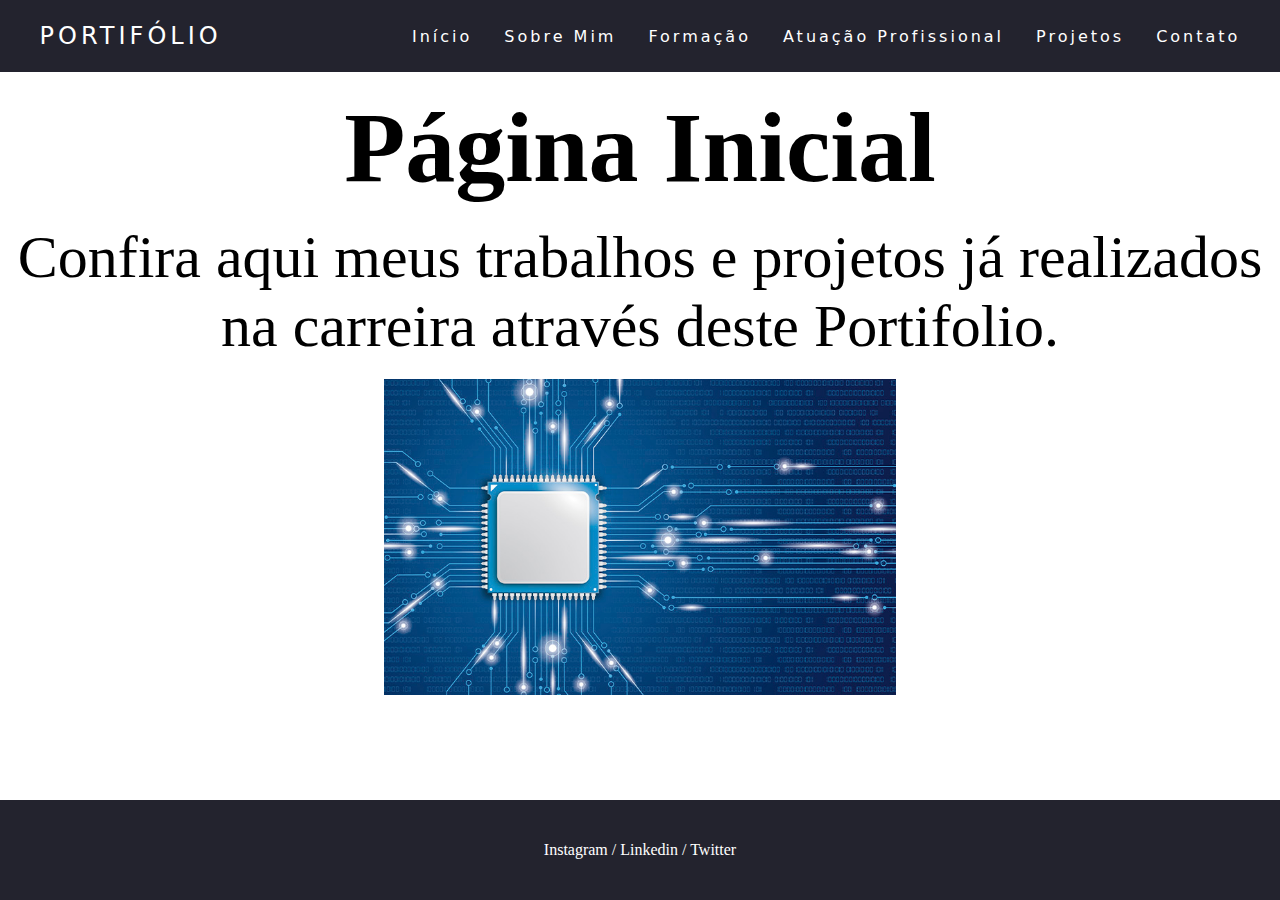
<file: Site Portifólio Fierro (v2.0)/index.html>
<!DOCTYPE html>
<html lang="pt-br">

<head>
    <meta charset="UTF-8">
    <meta http-equiv="X-UA-Compatible" content="IE-edge">
    <meta name="viewport" content="width=device-width, initial-scale=1.0">
    <title>Portifólio Fierro - Início</title>
    <link rel="stylesheet" href="style.css">

    <style>
        h1 {
            text-align: center;
            font-size: 100px;
        }

        p {
            text-align: center;
            font-size: 60px;
        }

        h2 {
            text-align: center;
        }

        html,
        body {
            min-height: 100%;
        }

        body {
            padding: 0;
            margin: 0;
        }

        .center {
            display: block;
            margin-left: auto;
            margin-right: auto;
            width: 40%;
        }

        footer {
            position: absolute;
            bottom: 0;
            background-color: #23232e;
            color: #FFF;
            width: 100%;
            height: 100px;
            text-align: center;
            line-height: 100px;
        }
    </style>
</head>

<body>
    <header>
        <nav>
            <a class="logo"> Portifólio</a>
            <div class="mobile-menu">
                <div class="line1"></div>
                <div class="line2"></div>
                <div class="line3"></div>
            </div>
            <ul class="nav-list">
                <li><a href="index.html">Início</a></li>
                <li><a href="sobre.html">Sobre Mim</a></li>
                <li><a href="formacao.html">Formação</a></li>
                <li><a href="profissional.html">Atuação Profissional</a></li>
                <li><a href="projetos.html">Projetos</a></li>
                <li><a href="contato.html">Contato</a></li>
            </ul>
        </nav>
    </header>
    <br>
    <h1>
        Página Inicial
    </h1>
    <br>
    <p>
        Confira aqui meus trabalhos e projetos já realizados na carreira através deste Portifolio.
    </p>
    <br>
    <img src="image/processador.jpg" alt="center" class="center">
    <br>
    <br>
    <footer>
        <a target="_blank" href="https://www.instagram.com/jmpfbr/">Instagram</a> /
        <a target="_blank" href="https://br.linkedin.com/in/joão-marcos-passos-fierro-554615234">Linkedin</a> /
        <a target="_blank" href="https://twitter.com/jmpf_ffc">Twitter</a>
    </footer>
</body>

</html>
</file>
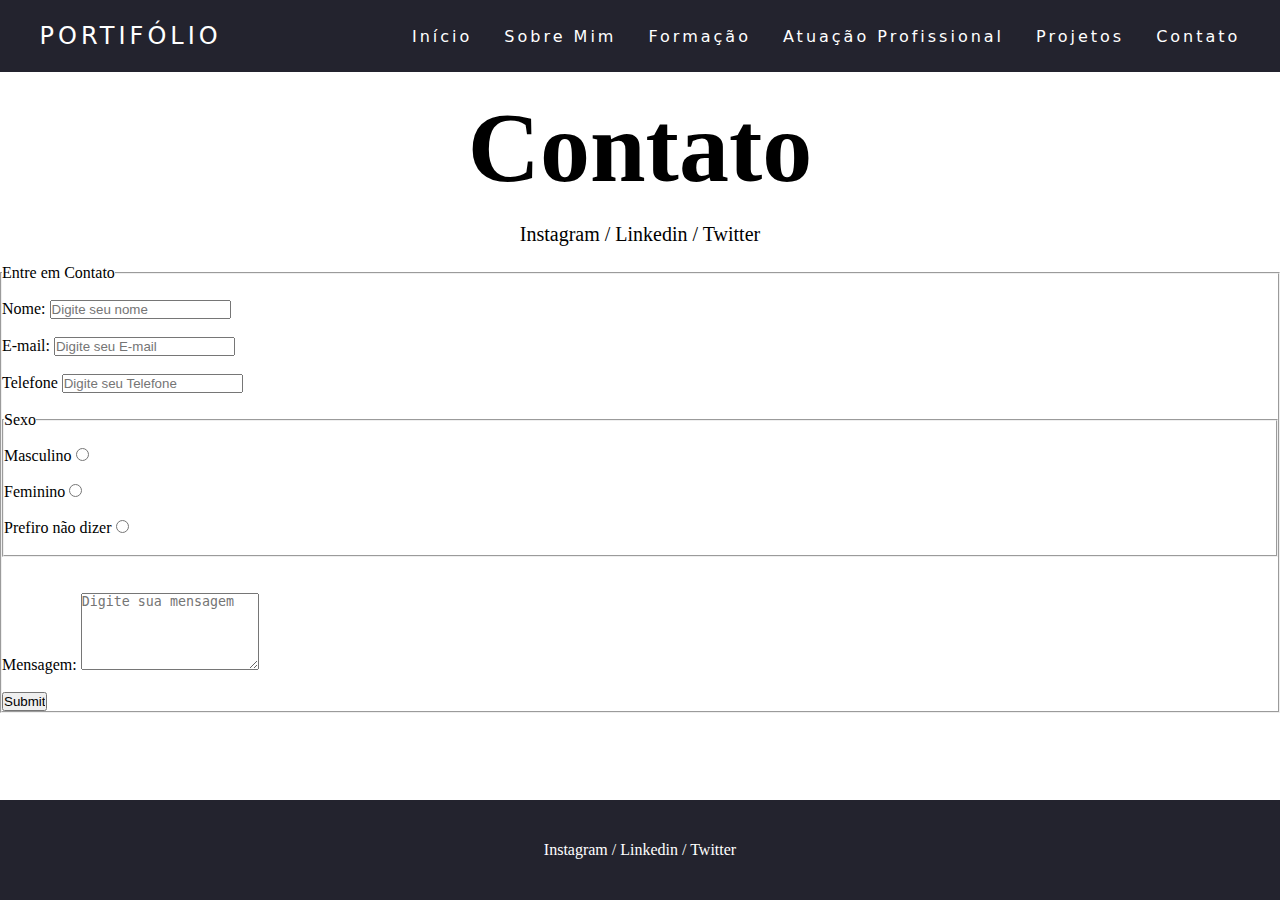
<file: Site Portifólio Fierro (v2.0)/contato.html>
<!DOCTYPE html>
<html lang="pt-br">

<head>
    <meta charset="UTF-8">
    <meta http-equiv="X-UA-Compatible" content="IE-edge">
    <meta name="viewport" content="width=device-width, initial-scale=1.0">
    <title>Portifólio Fierro - Contato</title>
    <link rel="stylesheet" href="style.css">

    <style>
        h1 {
            text-align: center;
            font-size: 100px;
        }

        p {
            text-align: center;
            font-size: 20px;
            color: black;
        }

        h2 {
            text-align: center;
        }

        html,
        body {
            min-height: 100%;
        }

        body {
            padding: 0;
            margin: 0;
        }

        footer {
            position: absolute;
            bottom: 0;
            background-color: #23232e;
            color: #FFF;
            width: 100%;
            height: 100px;
            text-align: center;
            line-height: 100px;
        }
    </style>
</head>

<body>
    <header>
        <nav>
            <a class="logo"> Portifólio</a>
            <div class="mobile-menu">
                <div class="line1"></div>
                <div class="line2"></div>
                <div class="line3"></div>
            </div>
            <ul class="nav-list">
                <li><a href="index.html">Início</a></li>
                <li><a href="sobre.html">Sobre Mim</a></li>
                <li><a href="formacao.html">Formação</a></li>
                <li><a href="profissional.html">Atuação Profissional</a></li>
                <li><a href="projetos.html">Projetos</a></li>
                <li><a href="contato.html">Contato</a></li>
            </ul>
        </nav>
    </header>
    </nav>
    </header>
    <br>
    <h1>Contato</h1>
    <br>

    <p>
        <a target="_blank" href="https://www.instagram.com/jmpfbr/">
            <font color="black"> Instagram / </font>
        </a>
        <a target="_blank" href="https://br.linkedin.com/in/joão-marcos-passos-fierro-554615234">
            <font color="black"> Linkedin / </font>
        </a>
        <a target="_blank" href="https://twitter.com/jmpf_ffc">
            <font color="black"> Twitter </font>
        </a>
    </p>

    <br>
    <form action="" method="post">
        <fieldset>
            <legend>Entre em Contato</legend>
            <br>
            <label>Nome:</label>
            <input type="text" name="nome" placeholder="Digite seu nome">
            <br><br>
            <label>E-mail:</label>
            <input type="text" placeholder="Digite seu E-mail">
            <br><br>
            <label>Telefone</label>
            <input type="text" placeholder="Digite seu Telefone">
            <br><br>
            <fieldset>
                <legend>Sexo</legend>
                <br>
                <label>Masculino</label>
                <input type="radio" id="masculino" name="sexo" value="M">
                <br><br>
                <label>Feminino</label>
                <input type="radio" id="feminino" name="sexo" value="F">
                <br><br>
                <label>Prefiro não dizer</label>
                <input type="radio" id="gosto" name="sexo" value="N">
                <br><br>
            </fieldset>
            <br><br>
            <label>Mensagem:</label>
            <textarea type="message" placeholder="Digite sua mensagem" cols="20" rows="5"></textarea>
            <br><br>
            <pre><input type="submit"></pre>

        </fieldset>
        <br>
        <br>
        <footer>
            <a target="_blank" href="https://www.instagram.com/jmpfbr/">Instagram</a> /
            <a target="_blank" href="https://br.linkedin.com/in/joão-marcos-passos-fierro-554615234">Linkedin</a> /
            <a target="_blank" href="https://twitter.com/jmpf_ffc">Twitter</a>
        </footer>
</body>
</file>
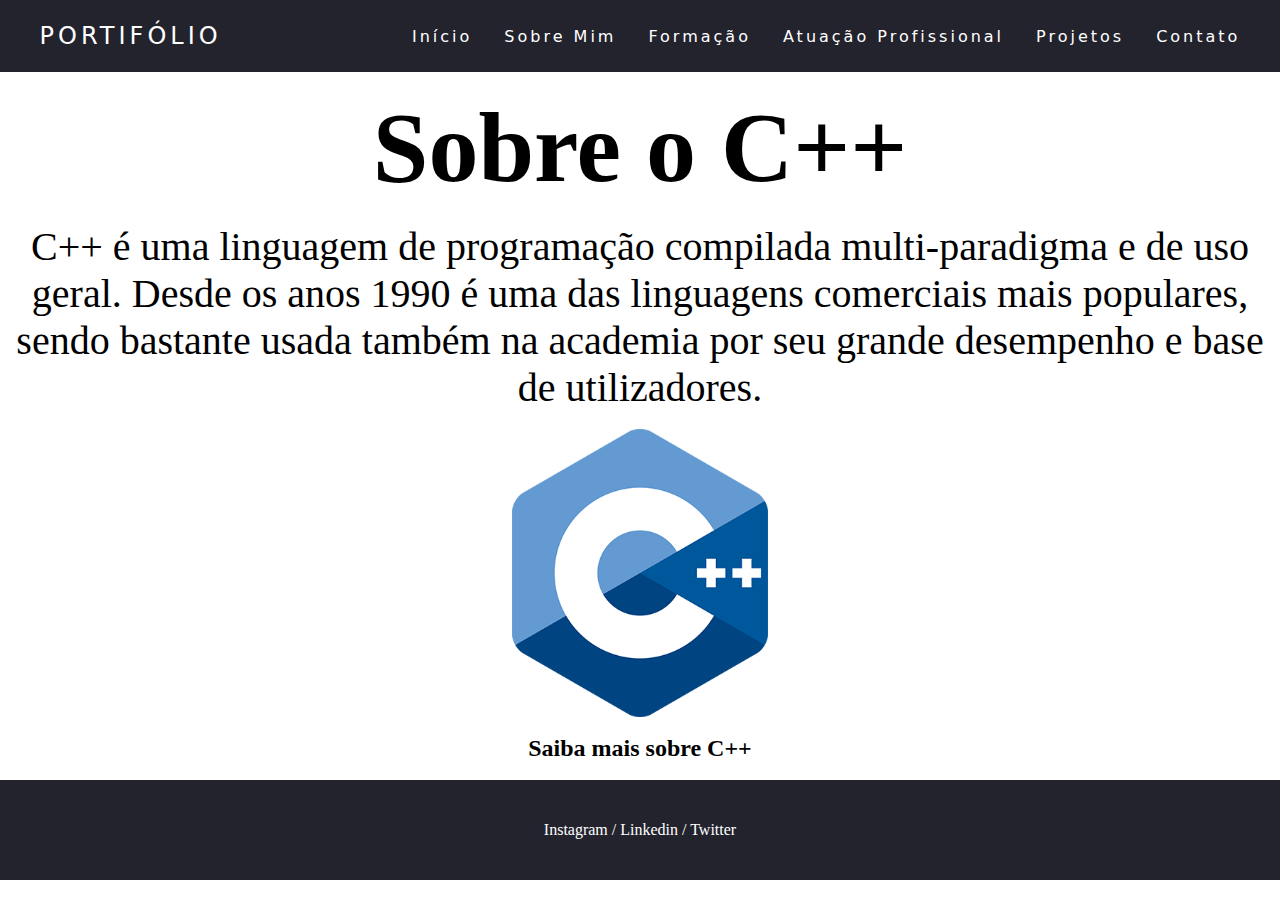
<file: Site Portifólio Fierro (v2.0)/cpp.html>
<!DOCTYPE html>
<html lang="pt-br">

<head>
    <meta charset="UTF-8">
    <meta http-equiv="X-UA-Compatible" content="IE-edge">
    <meta name="viewport" content="width=device-width, initial-scale=1.0">
    <title>Portifólio Fierro - C++</title>
    <link rel="stylesheet" href="style.css">

    <style>
        h1 {
            text-align: center;
            font-size: 100px;
        }

        p {
            text-align: center;
            font-size: 40px;
        }

        h2 {
            text-align: center;
        }

        html,
        body {
            min-height: 100%;
        }

        body {
            padding: 0;
            margin: 0;
        }

        .center {
            display: block;
            margin-left: auto;
            margin-right: auto;
            width: 20%;
        }

        footer {
            position: static;
            bottom: 0;
            background-color: #23232e;
            color: #FFF;
            width: 100%;
            height: 100px;
            text-align: center;
            line-height: 100px;
        }
    </style>
</head>

<body>
    <header>
        <nav>
            <a class="logo"> Portifólio</a>
            <div class="mobile-menu">
                <div class="line1"></div>
                <div class="line2"></div>
                <div class="line3"></div>
            </div>
            <ul class="nav-list">
                <li><a href="index.html">Início</a></li>
                <li><a href="sobre.html">Sobre Mim</a></li>
                <li><a href="formacao.html">Formação</a></li>
                <li><a href="profissional.html">Atuação Profissional</a></li>
                <li><a href="projetos.html">Projetos</a></li>
                <li><a href="contato.html">Contato</a></li>
            </ul>
        </nav>
    </header>
    <br>
    <h1>
        Sobre o C++
    </h1>
    <br>
    <p>
        C++ é uma linguagem de programação compilada multi-paradigma e de uso geral. Desde os anos 1990 é uma das
        linguagens comerciais mais populares, sendo bastante usada também na academia por seu grande desempenho e base
        de utilizadores.
    </p>
    <br>
    <img src="image/cpp.jpg" alt="center" class="center">
    <br>
    <h2>
        <a target="_blank" href="https://learn.microsoft.com/pt-br/cpp/cpp/welcome-back-to-cpp-modern-cpp?view=msvc-170">
            <font color="black">Saiba mais sobre C++</font>
    </h2>
    <br>
    <footer>
        <a target="_blank" href="https://www.instagram.com/jmpfbr/">Instagram</a> /
        <a target="_blank" href="https://br.linkedin.com/in/joão-marcos-passos-fierro-554615234">Linkedin</a> /
        <a target="_blank" href="https://twitter.com/jmpf_ffc">Twitter</a>
    </footer>
</body>

</html>
</file>
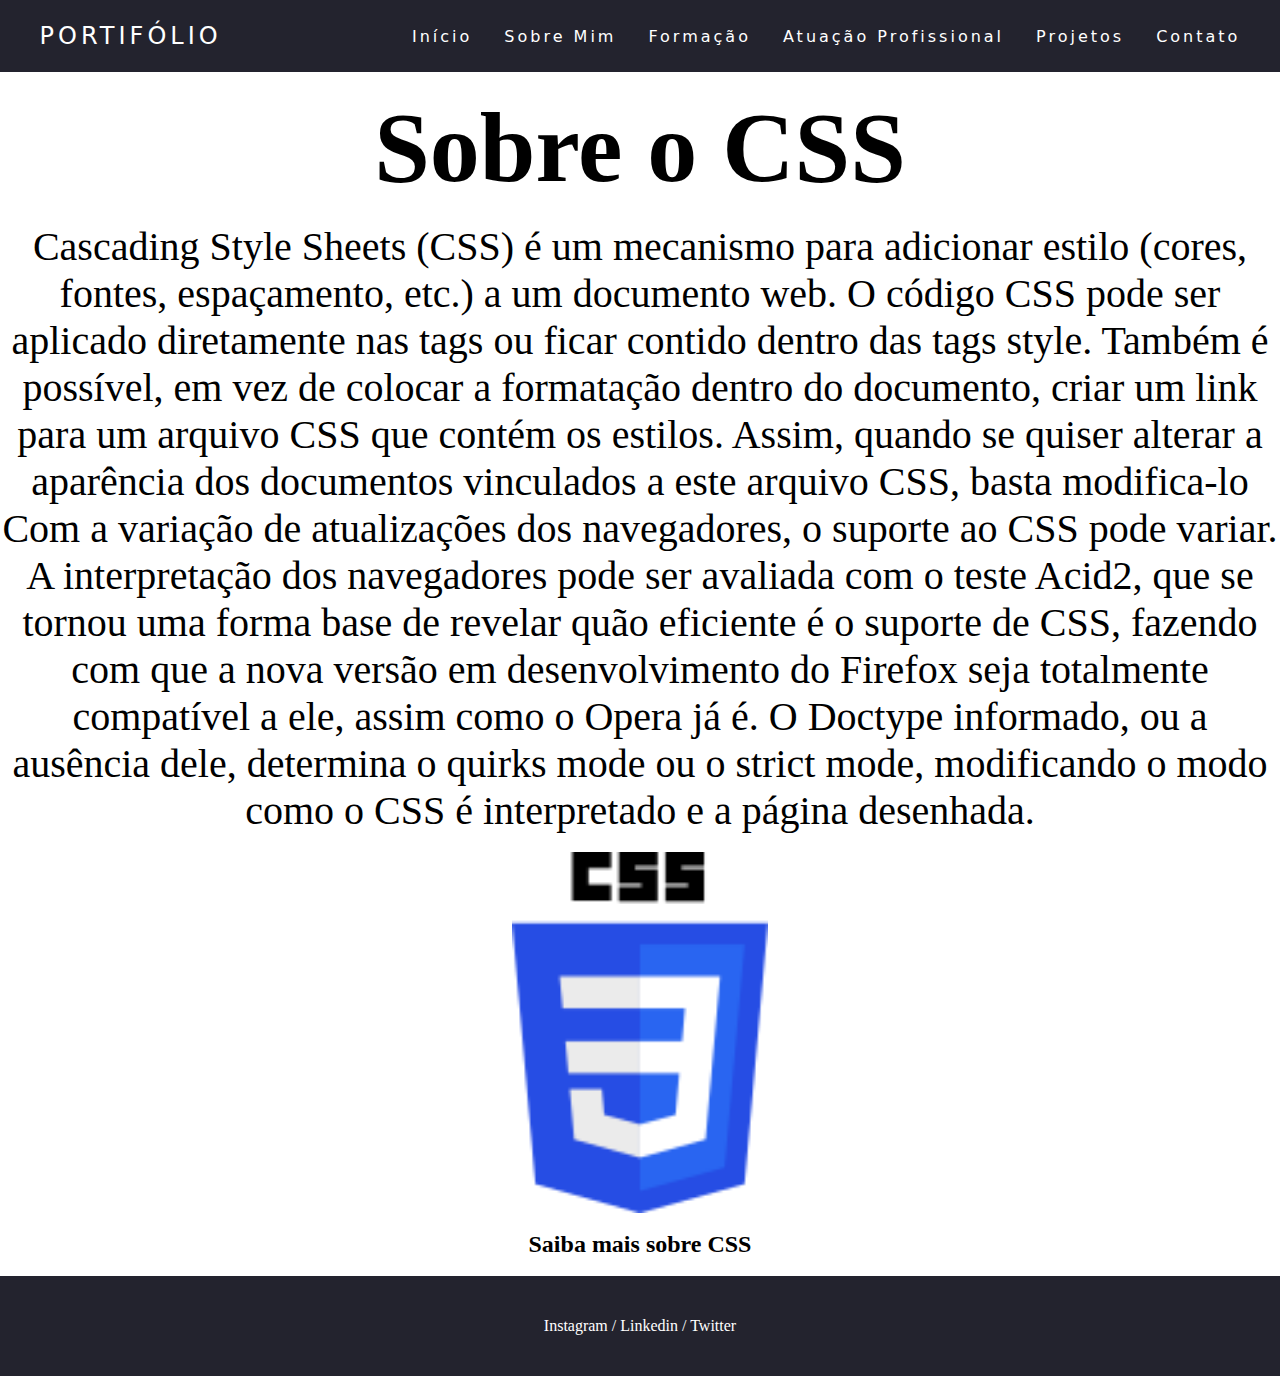
<file: Site Portifólio Fierro (v2.0)/css.html>
<!DOCTYPE html>
<html lang="pt-br">

<head>
    <meta charset="UTF-8">
    <meta http-equiv="X-UA-Compatible" content="IE-edge">
    <meta name="viewport" content="width=device-width, initial-scale=1.0">
    <title>Portifólio Fierro - CSS</title>
    <link rel="stylesheet" href="style.css">

    <style>
        h1 {
            text-align: center;
            font-size: 100px;
        }

        p {
            text-align: center;
            font-size: 40px;
        }

        h2 {
            text-align: center;
        }

        html,
        body {
            min-height: 100%;
        }

        body {
            padding: 0;
            margin: 0;
        }

        .center {
            display: block;
            margin-left: auto;
            margin-right: auto;
            width: 20%;
        }

        footer {
            position: static;
            bottom: 0;
            background-color: #23232e;
            color: #FFF;
            width: 100%;
            height: 100px;
            text-align: center;
            line-height: 100px;
        }
    </style>
</head>

<body>
    <header>
        <nav>
            <a class="logo"> Portifólio</a>
            <div class="mobile-menu">
                <div class="line1"></div>
                <div class="line2"></div>
                <div class="line3"></div>
            </div>
            <ul class="nav-list">
                <li><a href="index.html">Início</a></li>
                <li><a href="sobre.html">Sobre Mim</a></li>
                <li><a href="formacao.html">Formação</a></li>
                <li><a href="profissional.html">Atuação Profissional</a></li>
                <li><a href="projetos.html">Projetos</a></li>
                <li><a href="contato.html">Contato</a></li>
            </ul>
        </nav>
    </header>
    <br>
    <h1>
        Sobre o CSS
    </h1>
    <br>
    <p>
        Cascading Style Sheets (CSS) é um mecanismo para adicionar estilo (cores, fontes, espaçamento, etc.) a um
        documento web.

        O código CSS pode ser aplicado diretamente nas tags ou ficar contido dentro das tags style. Também é possível,
        em vez de colocar a formatação dentro do documento, criar um link para um arquivo CSS que contém os estilos.
        Assim, quando se quiser alterar a aparência dos documentos vinculados a este arquivo CSS, basta modifica-lo

        Com a variação de atualizações dos navegadores, o suporte ao CSS pode variar. A interpretação dos navegadores
        pode ser avaliada com o teste Acid2, que se tornou uma forma base de revelar quão eficiente é o suporte de CSS,
        fazendo com que a nova versão em desenvolvimento do Firefox seja totalmente compatível a ele, assim como o Opera
        já é. O Doctype informado, ou a ausência dele, determina o quirks mode ou o strict mode, modificando o modo como
        o CSS é interpretado e a página desenhada.
    </p>
    <br>
    <img src="image/css.jpg" alt="center" class="center">
    <br>
    <h2>
        <a target="_blank" href="https://developer.mozilla.org/pt-BR/docs/Web/CSS">
            <font color="black">Saiba mais sobre CSS</font>
    </h2>
    <br>
    <footer>
        <a target="_blank" href="https://www.instagram.com/jmpfbr/">Instagram</a> /
        <a target="_blank" href="https://br.linkedin.com/in/joão-marcos-passos-fierro-554615234">Linkedin</a> /
        <a target="_blank" href="https://twitter.com/jmpf_ffc">Twitter</a>
    </footer>
</body>

</html>
</file>
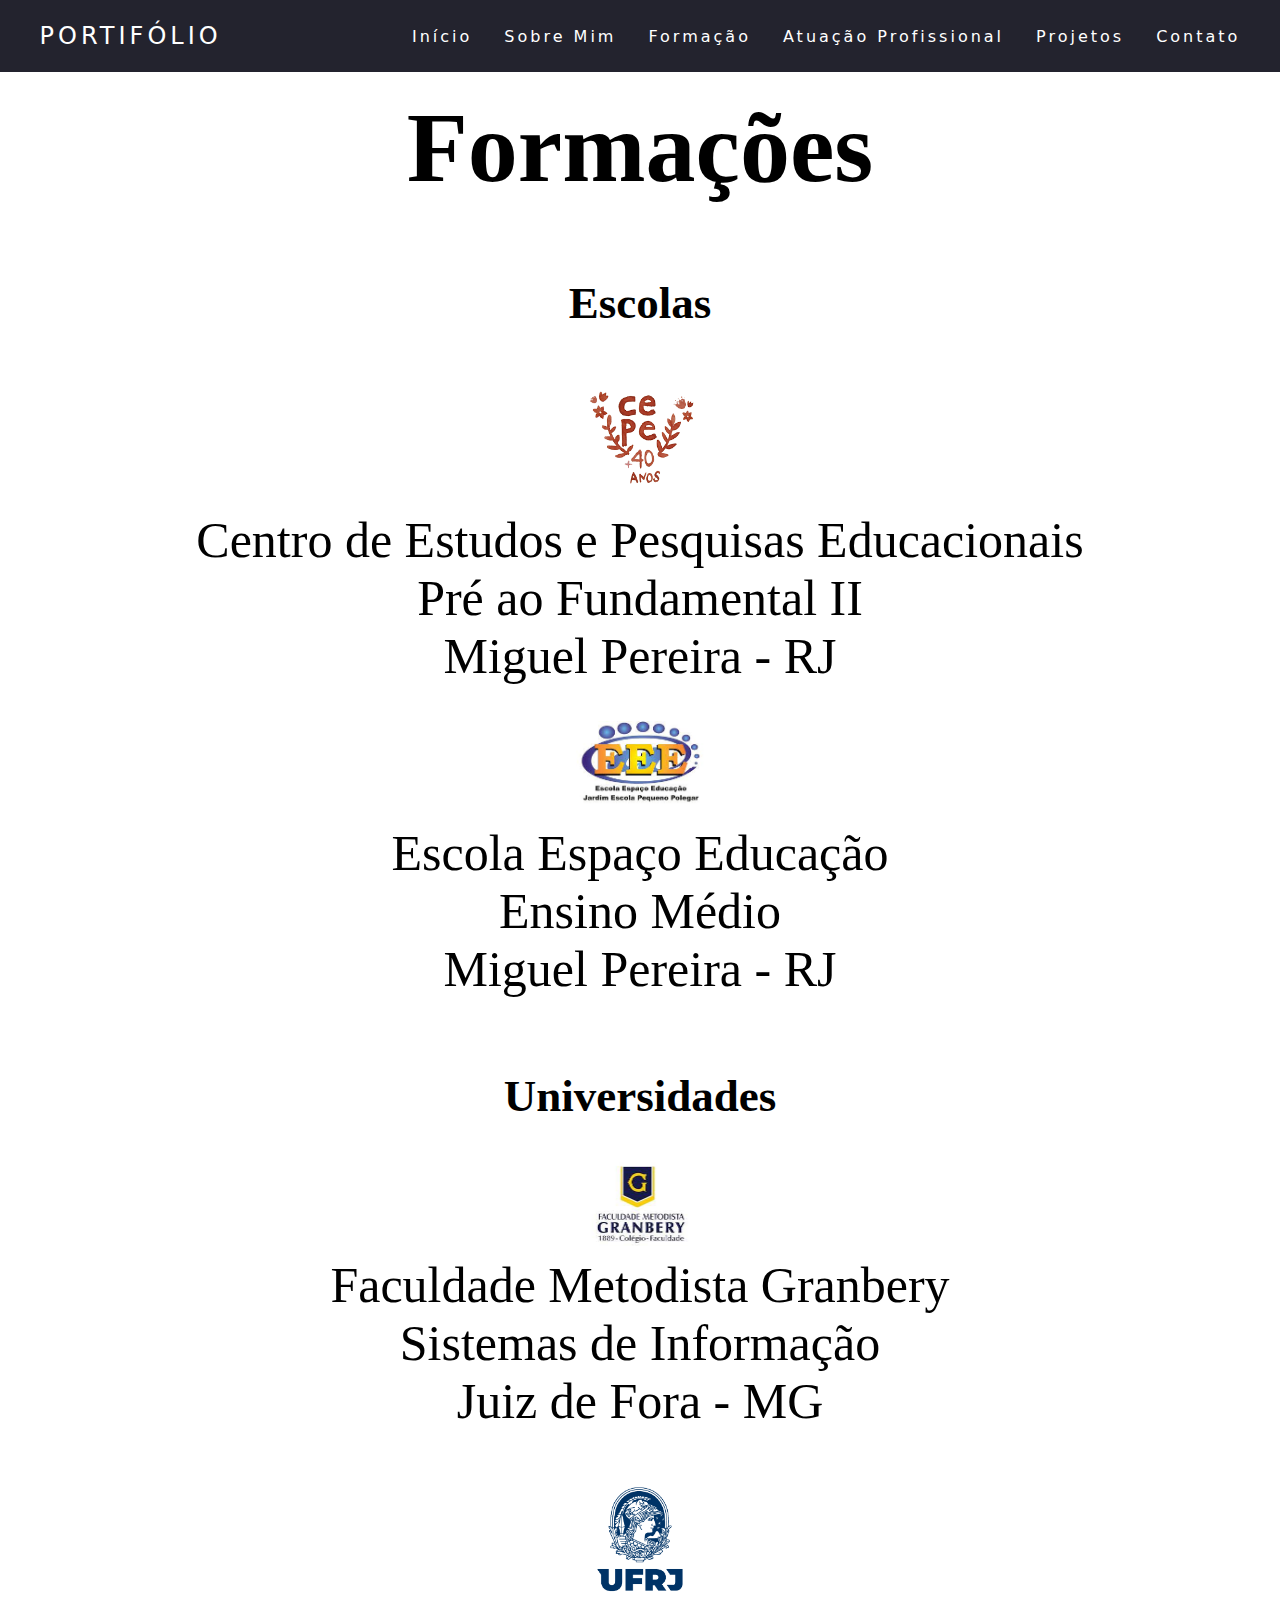
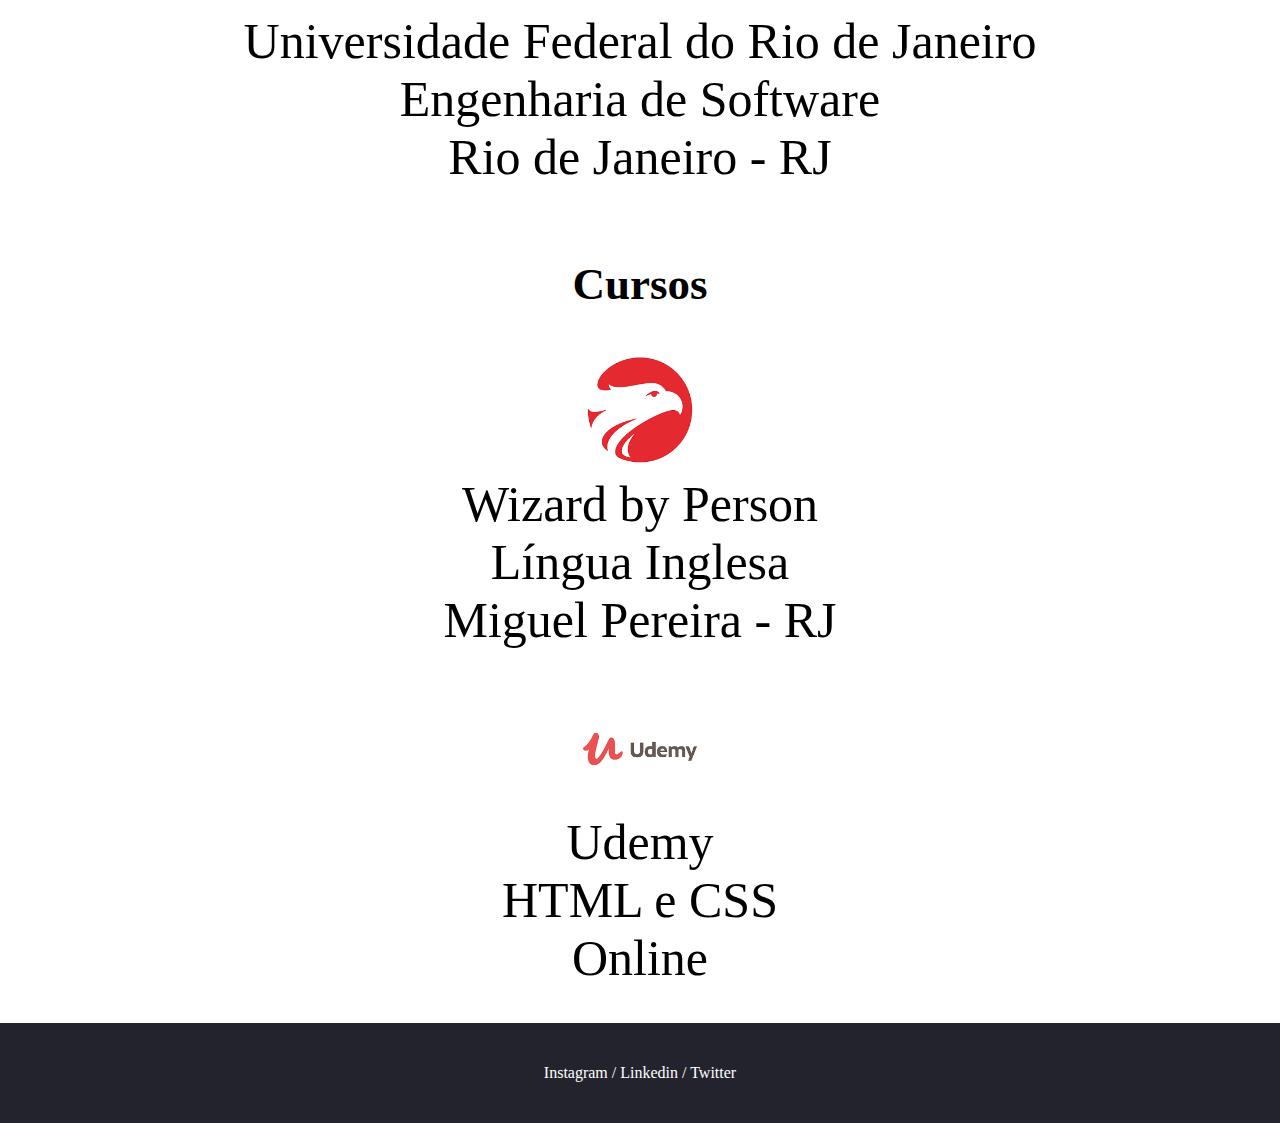
<file: Site Portifólio Fierro (v2.0)/formacao.html>
<!DOCTYPE html>
<html lang="pt-br">

<head>
    <meta charset="UTF-8">
    <meta http-equiv="X-UA-Compatible" content="IE-edge">
    <meta name="viewport" content="width=device-width, initial-scale=1.0">
    <title>Portifólio Fierro - Formações</title>
    <link rel="stylesheet" href="style.css">
</head>

<style>
    h1 {
        text-align: center;
        font-size: 100px;
    }

    p {
        text-align: center;
        font-size: 50px;
    }

    h2 {
        text-align: center;
        font-size: 45px;
    }

    h3 {
        text-align: center;
        font-size: 45px;
    }

    html,
    body {
        min-height: 100%;
    }

    body {
        padding: 0;
        margin: 0;
    }

    .center {
        display: block;
        margin-left: auto;
        margin-right: auto;
        width: 10%;
    }

    footer {
        position: static;
        bottom: 0;
        background-color: #23232e;
        color: #FFF;
        width: 100%;
        height: 100px;
        text-align: center;
        line-height: 100px;
    }
</style>

<body>
    <header>
        <nav>
            <a class="logo"> Portifólio</a>
            <div class="mobile-menu">
                <div class="line1"></div>
                <div class="line2"></div>
                <div class="line3"></div>
            </div>
            <ul class="nav-list">
                <li><a href="index.html">Início</a></li>
                <li><a href="sobre.html">Sobre Mim</a></li>
                <li><a href="formacao.html">Formação</a></li>
                <li><a href="profissional.html">Atuação Profissional</a></li>
                <li><a href="projetos.html">Projetos</a></li>
                <li><a href="contato.html">Contato</a></li>
            </ul>
        </nav>
    </header>

    <br>
    <h1>Formações</h1>
    <br>
    <br>
    <br>
    <br>
    <h2>Escolas</h2>
    <br>
    <br>

    <img src="image/escolaCEPE.jpg" alt="center" class="center">
    <br>
    <p>
        Centro de Estudos e Pesquisas Educacionais
        <br>
        Pré ao Fundamental II
        <br>
        Miguel Pereira - RJ
    </p>
    <br>
    <br>
    <img src="image/escolaEEE.jpg" alt="center" class="center">
    <br>
    <p>
        Escola Espaço Educação
        <br>
        Ensino Médio
        <br>
        Miguel Pereira - RJ
    </p>

    <br>
    <br>
    <br>
    <br>
    <h3>Universidades</h3>
    <br>
    <br>

    <img src="image/faculdadeGRANBERY.jpg" alt="center" class="center">
    <p>
        Faculdade Metodista Granbery
        <br>
        Sistemas de Informação
        <br>
        Juiz de Fora - MG
    </p>
    <br>
    <br>
    <img src="image/uinversidadeUFRJ.jpg"center" class="center">
    <p>
        Universidade Federal do Rio de Janeiro
        <br>
        Engenharia de Software
        <br>
        Rio de Janeiro - RJ
    </p>

    <br>
    <br>
    <br>
    <br>
    <h3>Cursos</h3>
    <br>
    <br>

    <img src="image/Wizard.jpg" alt="center" class="center">
    <p>
        Wizard by Person
        <br>
        Língua Inglesa
        <br>
        Miguel Pereira - RJ
    </p>
    <br>
    <br>
    <img src="image/Udemy.jpg" alt="center" class="center">
    <p>
        Udemy
        <br>
        HTML e CSS
        <br>
        Online
    </p>
    <br>
    <br>
    <footer>
        <a target="_blank" href="https://www.instagram.com/jmpfbr/">Instagram</a> /
        <a target="_blank" href="https://br.linkedin.com/in/joão-marcos-passos-fierro-554615234">Linkedin</a> /
        <a target="_blank" href="https://twitter.com/jmpf_ffc">Twitter</a>
    </footer>
</body>

</html>
</file>
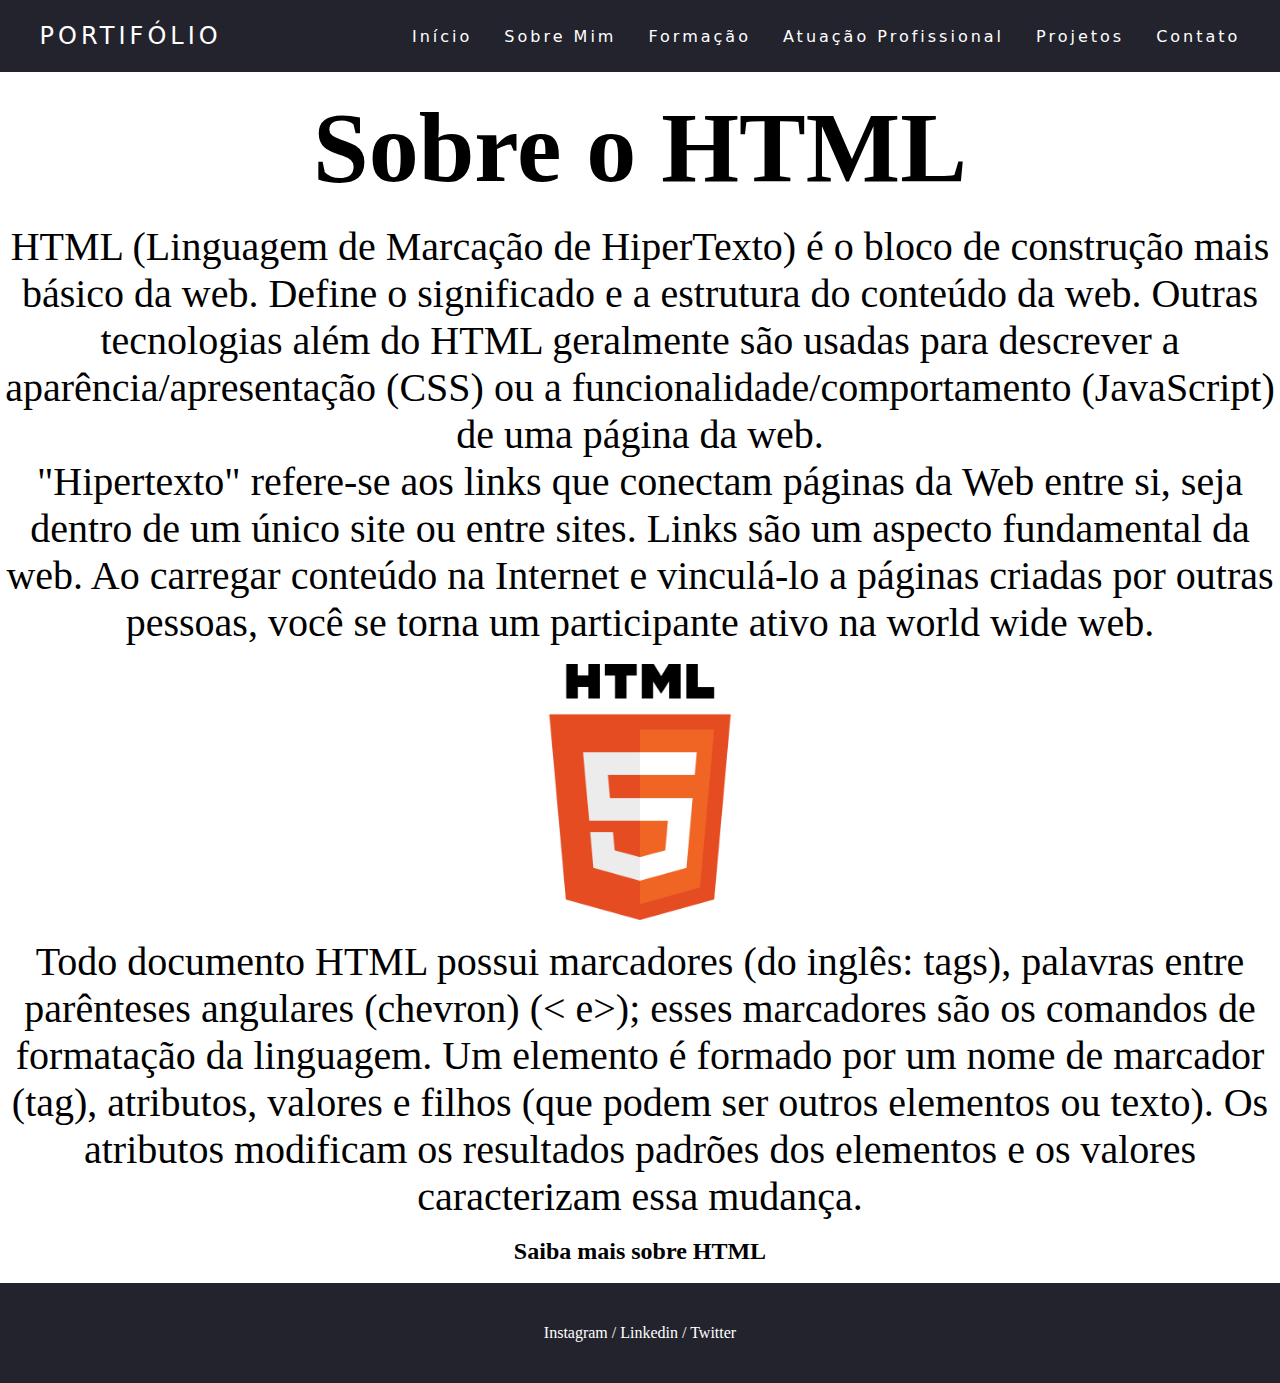
<file: Site Portifólio Fierro (v2.0)/html.html>
<!DOCTYPE html>
<html lang="pt-br">

<head>
    <meta charset="UTF-8">
    <meta http-equiv="X-UA-Compatible" content="IE-edge">
    <meta name="viewport" content="width=device-width, initial-scale=1.0">
    <title>Portifólio Fierro - HTML</title>
    <link rel="stylesheet" href="style.css">

    <style>
        h1 {
            text-align: center;
            font-size: 100px;
        }

        p {
            text-align: center;
            font-size: 40px;
        }

        h2 {
            text-align: center;
        }

        html,
        body {
            min-height: 100%;
        }

        body {
            padding: 0;
            margin: 0;
        }

        .center {
            display: block;
            margin-left: auto;
            margin-right: auto;
            width: 20%;
        }

        footer {
            position: static;
            bottom: 0;
            background-color: #23232e;
            color: #FFF;
            width: 100%;
            height: 100px;
            text-align: center;
            line-height: 100px;
        }
    </style>
</head>

<body>
    <header>
        <nav>
            <a class="logo"> Portifólio</a>
            <div class="mobile-menu">
                <div class="line1"></div>
                <div class="line2"></div>
                <div class="line3"></div>
            </div>
            <ul class="nav-list">
                <li><a href="index.html">Início</a></li>
                <li><a href="sobre.html">Sobre Mim</a></li>
                <li><a href="formacao.html">Formação</a></li>
                <li><a href="profissional.html">Atuação Profissional</a></li>
                <li><a href="projetos.html">Projetos</a></li>
                <li><a href="contato.html">Contato</a></li>
            </ul>
        </nav>
    </header>
    <br>
    <h1>
        Sobre o HTML
    </h1>
    <br>
    <p>
        HTML (Linguagem de Marcação de HiperTexto) é o bloco de construção mais básico da web. Define o significado e a
        estrutura do conteúdo da web. Outras tecnologias além do HTML geralmente são usadas para descrever a
        aparência/apresentação (CSS) ou a funcionalidade/comportamento (JavaScript) de uma página da web.
        <br>
        "Hipertexto" refere-se aos links que conectam páginas da Web entre si, seja dentro de um único site ou entre
        sites. Links são um aspecto fundamental da web. Ao carregar conteúdo na Internet e vinculá-lo a páginas criadas
        por outras pessoas, você se torna um participante ativo na world wide web.
    </p>
    <br>
    <img src="image/html.jpg" alt="center" class="center">
    <br>
    <p>
        Todo documento HTML possui marcadores (do inglês: tags), palavras entre parênteses angulares (chevron) (< e>);
            esses marcadores são os comandos de formatação da linguagem. Um elemento é formado por um nome de marcador
            (tag), atributos, valores e filhos (que podem ser outros elementos ou texto). Os atributos modificam os
            resultados padrões dos elementos e os valores caracterizam essa mudança.
    </p>
    <br>
    <h2>
        <a target="_blank" href="https://developer.mozilla.org/pt-BR/docs/Web/HTML">
            <font color="black">Saiba mais sobre HTML</font>
    </h2>
    <br>
    <footer>
        <a target="_blank" href="https://www.instagram.com/jmpfbr/">Instagram</a> /
        <a target="_blank" href="https://br.linkedin.com/in/joão-marcos-passos-fierro-554615234">Linkedin</a> /
        <a target="_blank" href="https://twitter.com/jmpf_ffc">Twitter</a>
    </footer>
</body>

</html>
</file>
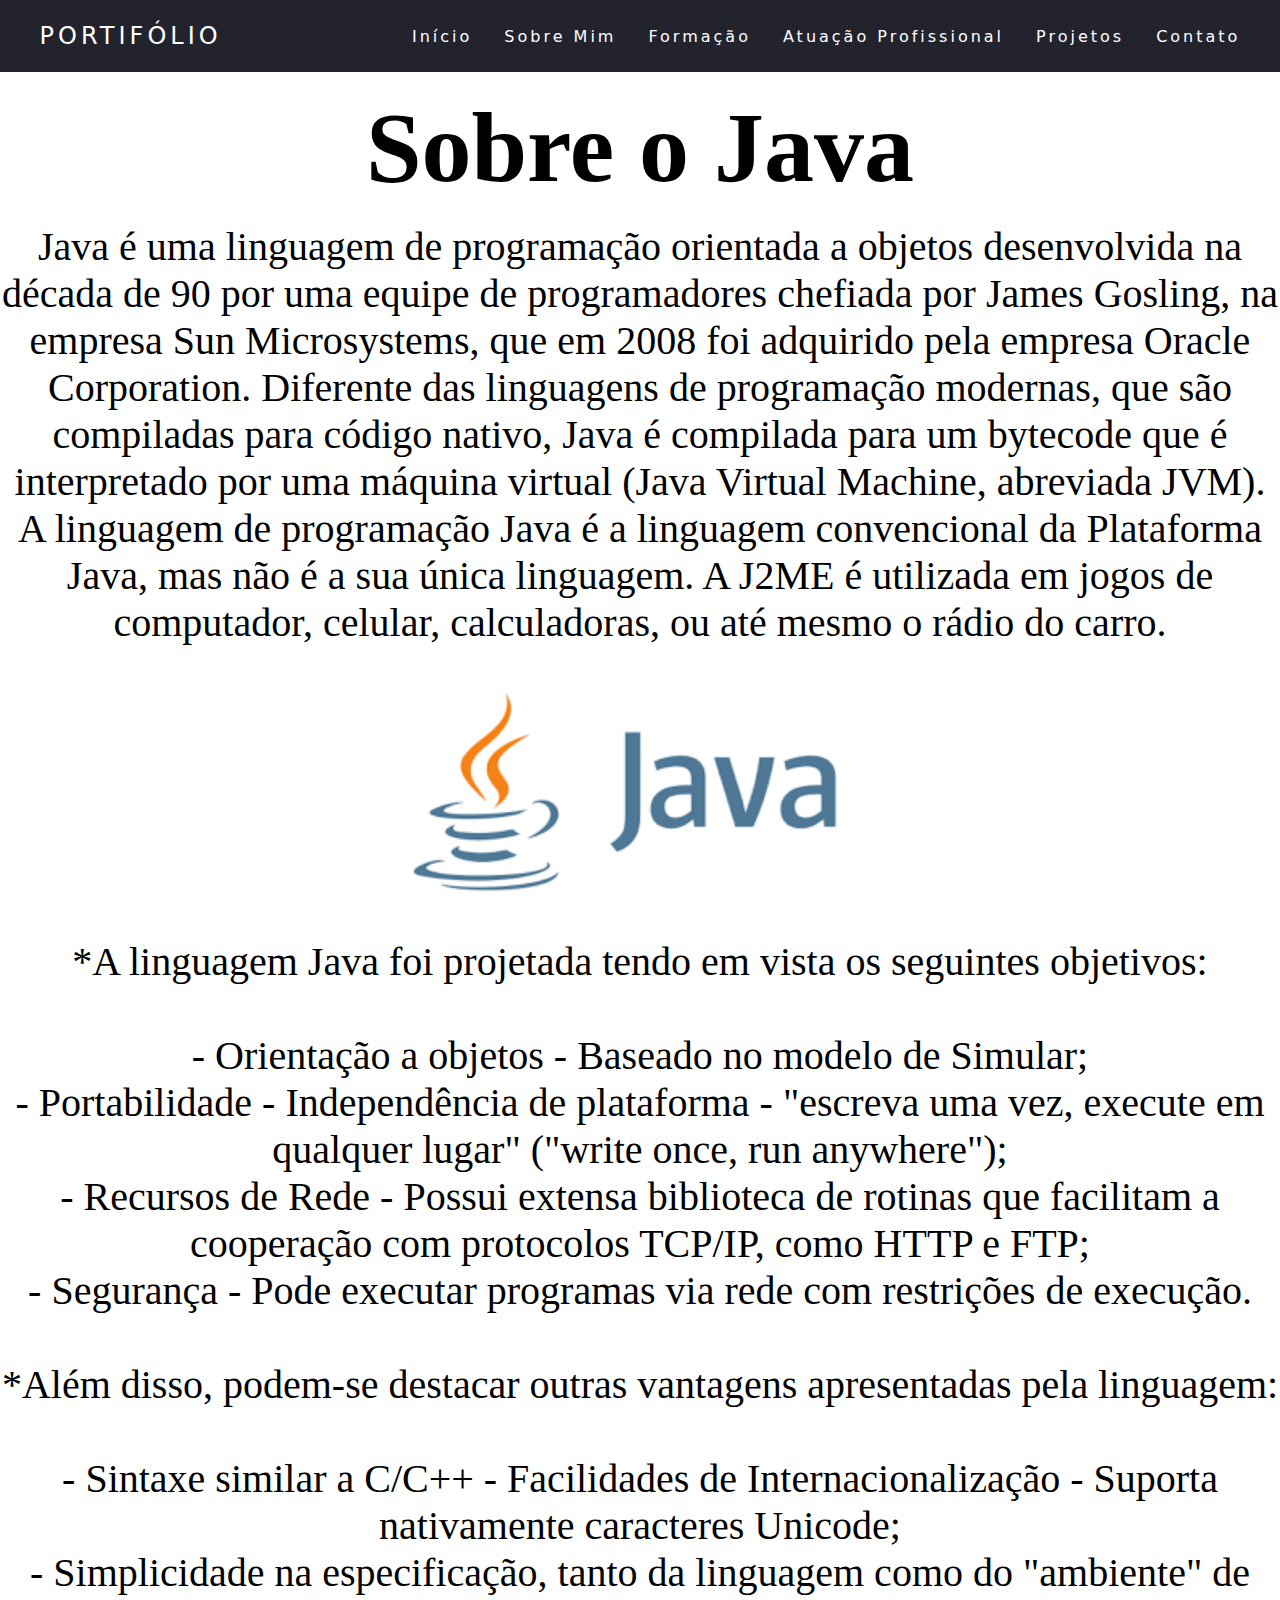
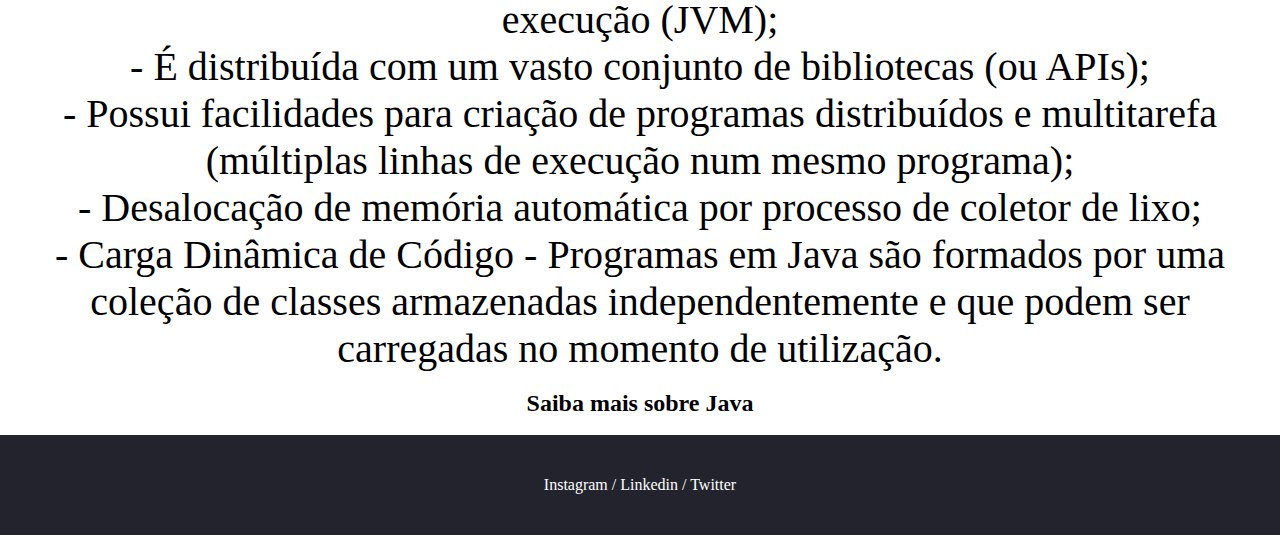
<file: Site Portifólio Fierro (v2.0)/java.html>
<!DOCTYPE html>
<html lang="pt-br">

<head>
    <meta charset="UTF-8">
    <meta http-equiv="X-UA-Compatible" content="IE-edge">
    <meta name="viewport" content="width=device-width, initial-scale=1.0">
    <title>Portifólio Fierro - Java</title>
    <link rel="stylesheet" href="style.css">

    <style>
        h1 {
            text-align: center;
            font-size: 100px;
        }

        p {
            text-align: center;
            font-size: 40px;
        }

        h2 {
            text-align: center;
        }

        html,
        body {
            min-height: 100%;
        }

        body {
            padding: 0;
            margin: 0;
        }

        .center {
            display: block;
            margin-left: auto;
            margin-right: auto;
            width: 40%;
        }

        footer {
            position: static;
            bottom: 0;
            background-color: #23232e;
            color: #FFF;
            width: 100%;
            height: 100px;
            text-align: center;
            line-height: 100px;
        }
    </style>
</head>

<body>
    <header>
        <nav>
            <a class="logo"> Portifólio</a>
            <div class="mobile-menu">
                <div class="line1"></div>
                <div class="line2"></div>
                <div class="line3"></div>
            </div>
            <ul class="nav-list">
                <li><a href="index.html">Início</a></li>
                <li><a href="sobre.html">Sobre Mim</a></li>
                <li><a href="formacao.html">Formação</a></li>
                <li><a href="profissional.html">Atuação Profissional</a></li>
                <li><a href="projetos.html">Projetos</a></li>
                <li><a href="contato.html">Contato</a></li>
            </ul>
        </nav>
    </header>
    <br>
    <h1>
        Sobre o Java
    </h1>
    <br>
    <p>
        Java é uma linguagem de programação orientada a objetos desenvolvida na década de 90 por uma equipe de
        programadores chefiada por James Gosling, na empresa Sun Microsystems, que em 2008 foi adquirido pela empresa
        Oracle Corporation. Diferente das linguagens de programação modernas, que são compiladas para código nativo,
        Java é compilada para um bytecode que é interpretado por uma máquina virtual (Java Virtual Machine, abreviada
        JVM). A linguagem de programação Java é a linguagem convencional da Plataforma Java, mas não é a sua única
        linguagem. A J2ME é utilizada em jogos de computador, celular, calculadoras, ou até mesmo o rádio do carro.
    </p>
    <br>
    <img src="image/java.jpg" alt="center" class="center">
    <br>
    <p>
        *A linguagem Java foi projetada tendo em vista os seguintes objetivos:
        <br><br>
        - Orientação a objetos - Baseado no modelo de Simular;
        <br>
        - Portabilidade - Independência de plataforma - "escreva uma vez, execute em qualquer lugar" ("write once, run
        anywhere");
        <br>
        - Recursos de Rede - Possui extensa biblioteca de rotinas que facilitam a cooperação com protocolos TCP/IP, como
        HTTP e FTP;
        <br>
        - Segurança - Pode executar programas via rede com restrições de execução.
        <br><br>
        *Além disso, podem-se destacar outras vantagens apresentadas pela linguagem:
        <br><br>
        - Sintaxe similar a C/C++
        - Facilidades de Internacionalização - Suporta nativamente caracteres Unicode;
        <br>
        - Simplicidade na especificação, tanto da linguagem como do "ambiente" de execução (JVM);
        <br>
        - É distribuída com um vasto conjunto de bibliotecas (ou APIs);
        <br>
        - Possui facilidades para criação de programas distribuídos e multitarefa (múltiplas linhas de execução num
        mesmo programa);
        <br>
        - Desalocação de memória automática por processo de coletor de lixo;
        <br>
        - Carga Dinâmica de Código - Programas em Java são formados por uma coleção de classes armazenadas
        independentemente e que podem ser carregadas no momento de utilização.</p>
        <br>
        <h2>
        <a target="_blank" href="https://dev.java">
            <font color="black">Saiba mais sobre Java</font>
        </h2>
            <br>
        <footer>
            <a target="_blank" href="https://www.instagram.com/jmpfbr/">Instagram</a> /
            <a target="_blank" href="https://br.linkedin.com/in/joão-marcos-passos-fierro-554615234">Linkedin</a> /
            <a target="_blank" href="https://twitter.com/jmpf_ffc">Twitter</a>
        </footer>
</body>

</html>
</file>
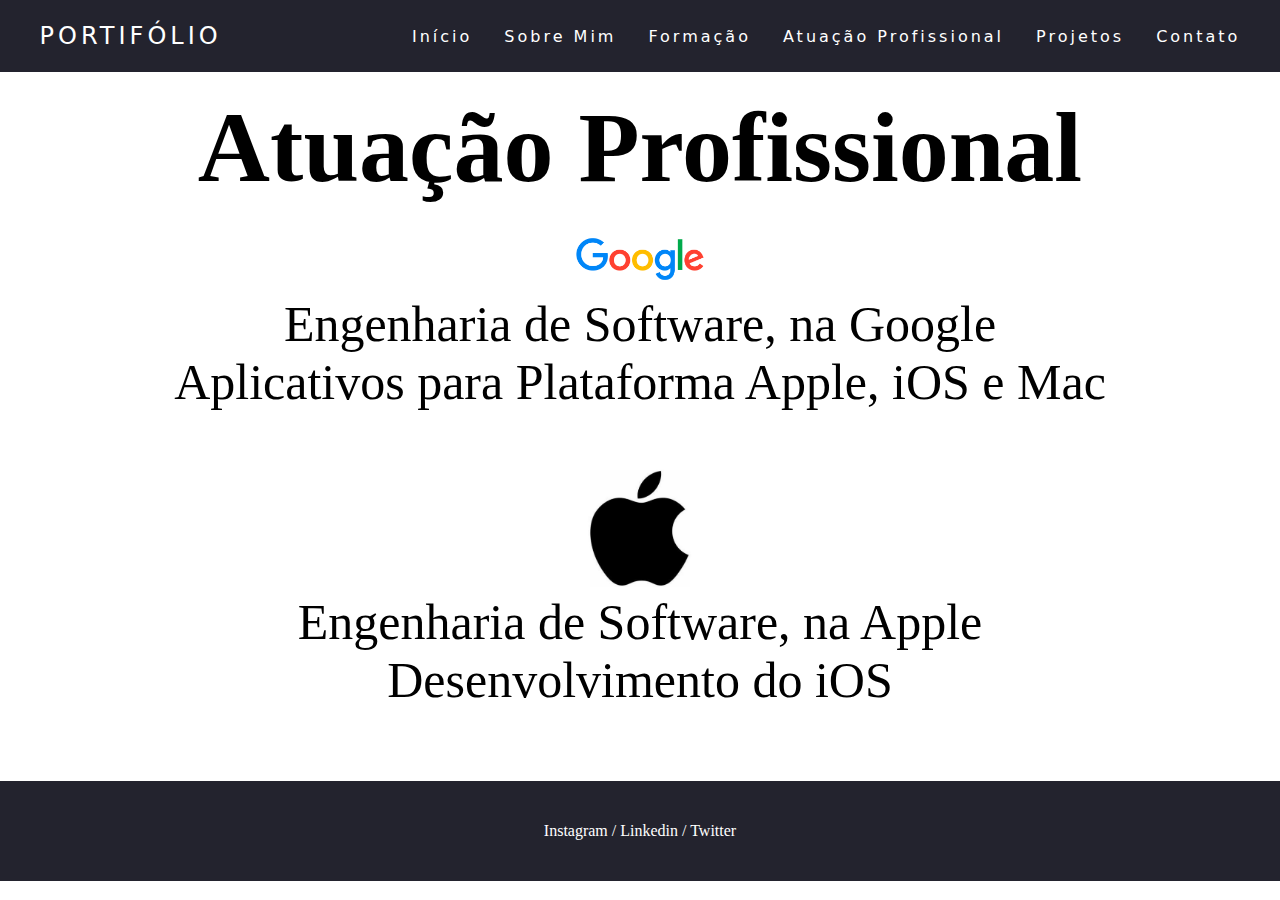
<file: Site Portifólio Fierro (v2.0)/profissional.html>
<!DOCTYPE html>
<html lang="pt-br">

<head>
    <meta charset="UTF-8">
    <meta http-equiv="X-UA-Compatible" content="IE-edge">
    <meta name="viewport" content="width=device-width, initial-scale=1.0">
    <title>Portifólio Fierro - Atuação Profissional</title>
    <link rel="stylesheet" href="style.css">

    <style>
        h1 {
            text-align: center;
            font-size: 100px;
        }

        p {
            text-align: center;
            font-size: 50px;
        }

        h2 {
            text-align: center;
        }

        html,
        body {
            min-height: 100%;
        }

        body {
            padding: 0;
            margin: 0;
        }

        .center {
            display: block;
            margin-left: auto;
            margin-right: auto;
            width: 10%;
        }

        footer {
            position: static;
            bottom: 0;
            background-color: #23232e;
            color: #FFF;
            width: 100%;
            height: 100px;
            text-align: center;
            line-height: 100px;
        }
    </style>
</head>

<body>
    <header>
        <nav>
            <a class="logo"> Portifólio</a>
            <div class="mobile-menu">
                <div class="line1"></div>
                <div class="line2"></div>
                <div class="line3"></div>
            </div>
            <ul class="nav-list">
                <li><a href="index.html">Início</a></li>
                <li><a href="sobre.html">Sobre Mim</a></li>
                <li><a href="formacao.html">Formação</a></li>
                <li><a href="profissional.html">Atuação Profissional</a></li>
                <li><a href="projetos.html">Projetos</a></li>
                <li><a href="contato.html">Contato</a></li>
            </ul>
        </nav>
    </header>
    <br>
    <h1>Atuação Profissional</h1>
    <br>
    <img src="image/google.jpg" alt="center" class="center">
    <p> Engenharia de Software, na Google
        <br>
        Aplicativos para Plataforma Apple, iOS e Mac
    </p>
    <br>
    <br>
    <br>
    <img src="image/apple.jpg" alt="center" class="center">
    <p> Engenharia de Software, na Apple
        <br>
        Desenvolvimento do iOS
    </p>
    <br>
    <br>
    <br>
    <br>
    <footer>
        <a target="_blank" href="https://www.instagram.com/jmpfbr/">Instagram</a> /
        <a target="_blank" href="https://br.linkedin.com/in/joão-marcos-passos-fierro-554615234">Linkedin</a> /
        <a target="_blank" href="https://twitter.com/jmpf_ffc">Twitter</a>
    </footer>
</body>
</file>
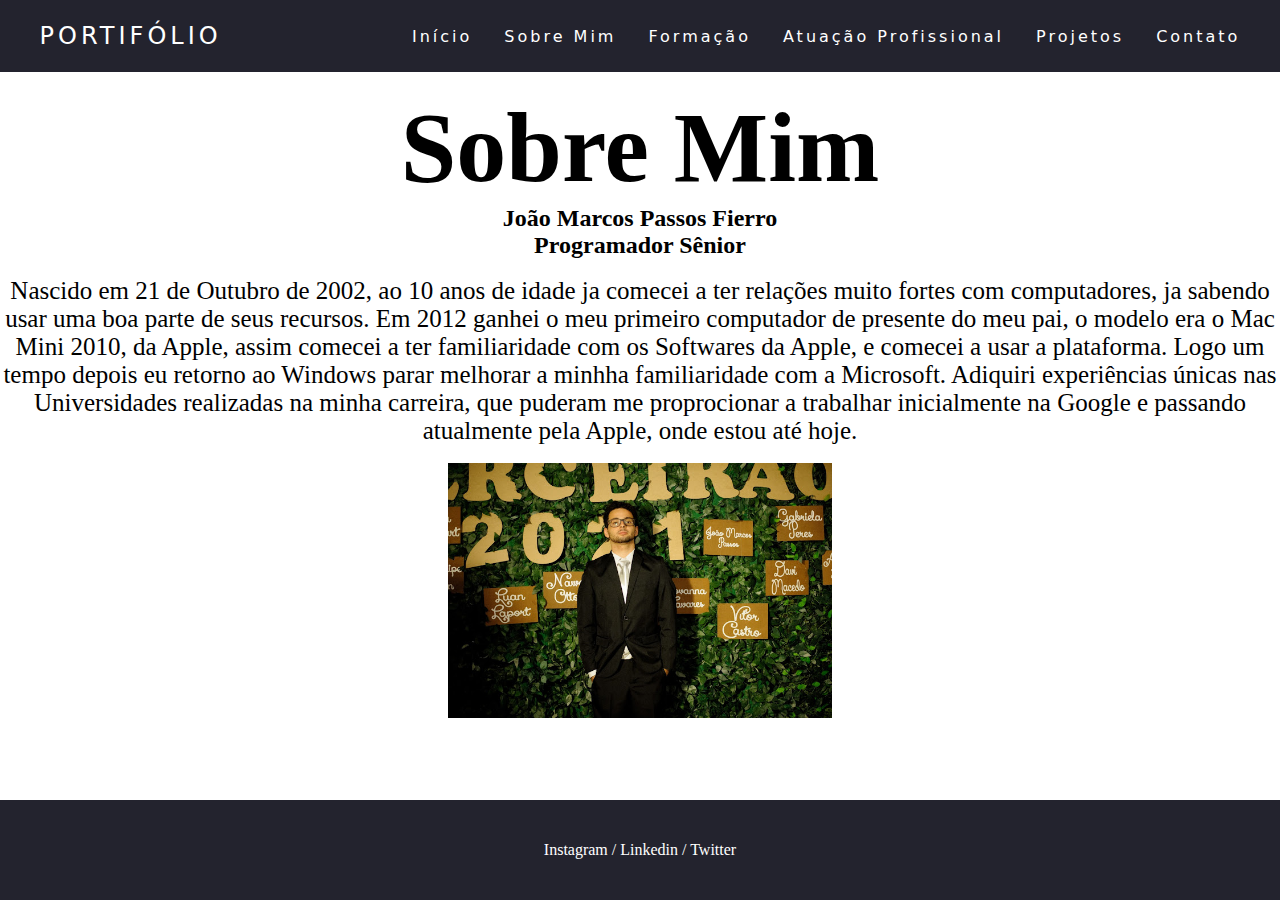
<file: Site Portifólio Fierro (v2.0)/sobre.html>
<!DOCTYPE html>
<html lang="pt-br">

<head>
    <meta charset="UTF-8">
    <meta http-equiv="X-UA-Compatible" content="IE-edge">
    <meta name="viewport" content="width=device-width, initial-scale=1.0">
    <title>Portifólio Fierro - Sobre Mim</title>
    <link rel="stylesheet" href="style.css">

    <style>
        h1 {
            text-align: center;
            font-size: 100px;
        }

        p {
            text-align: center;
            font-size: 25px;
        }

        h2 {
            text-align: center;
        }

        html,
        body {
            min-height: 100%;
        }

        body {
            padding: 0;
            margin: 0;
        }

        .center {
            display: block;
            margin-left: auto;
            margin-right: auto;
            width: 30%;
        }

        footer {
            position: absolute;
            bottom: 0;
            background-color: #23232e;
            color: #FFF;
            width: 100%;
            height: 100px;
            text-align: center;
            line-height: 100px;
        }
    </style>

<body>
    <header>
        <nav>
            <a class="logo"> Portifólio</a>
            <div class="mobile-menu">
                <div class="line1"></div>
                <div class="line2"></div>
                <div class="line3"></div>
            </div>
            <ul class="nav-list">
                <li><a href="index.html">Início</a></li>
                <li><a href="sobre.html">Sobre Mim</a></li>
                <li><a href="formacao.html">Formação</a></li>
                <li><a href="profissional.html">Atuação Profissional</a></li>
                <li><a href="projetos.html">Projetos</a></li>
                <li><a href="contato.html">Contato</a></li>
            </ul>
        </nav>
    </header>
    <br>
    <h1>
        Sobre Mim
    </h1>
    <h2>
        João Marcos Passos Fierro<br>
        Programador Sênior
    </h2>
    <br>
    <p>
        Nascido em 21 de Outubro de 2002, ao 10 anos de idade ja comecei a ter relações muito fortes com computadores,
        ja sabendo usar uma boa parte de seus recursos.
        Em 2012 ganhei o meu primeiro computador de presente do meu pai, o modelo era o Mac Mini 2010, da Apple, assim
        comecei a ter familiaridade com os Softwares da Apple, e comecei a usar a plataforma.
        Logo um tempo depois eu retorno ao Windows parar melhorar a minhha familiaridade
        com a Microsoft.
        Adiquiri experiências únicas nas Universidades realizadas na minha carreira, que puderam me proprocionar a
        trabalhar inicialmente na Google e passando atualmente pela Apple,
        onde estou até hoje.
    </p>
    <br>
    <img src="image/jmpf.jpg" alt="center" class="center">
    <br>
    <br>
    <footer>
        <a target="_blank" href="https://www.instagram.com/jmpfbr/">Instagram</a> /
        <a target="_blank" href="https://br.linkedin.com/in/joão-marcos-passos-fierro-554615234">Linkedin</a> /
        <a target="_blank" href="https://twitter.com/jmpf_ffc">Twitter</a>
    </footer>
</body>
</file>
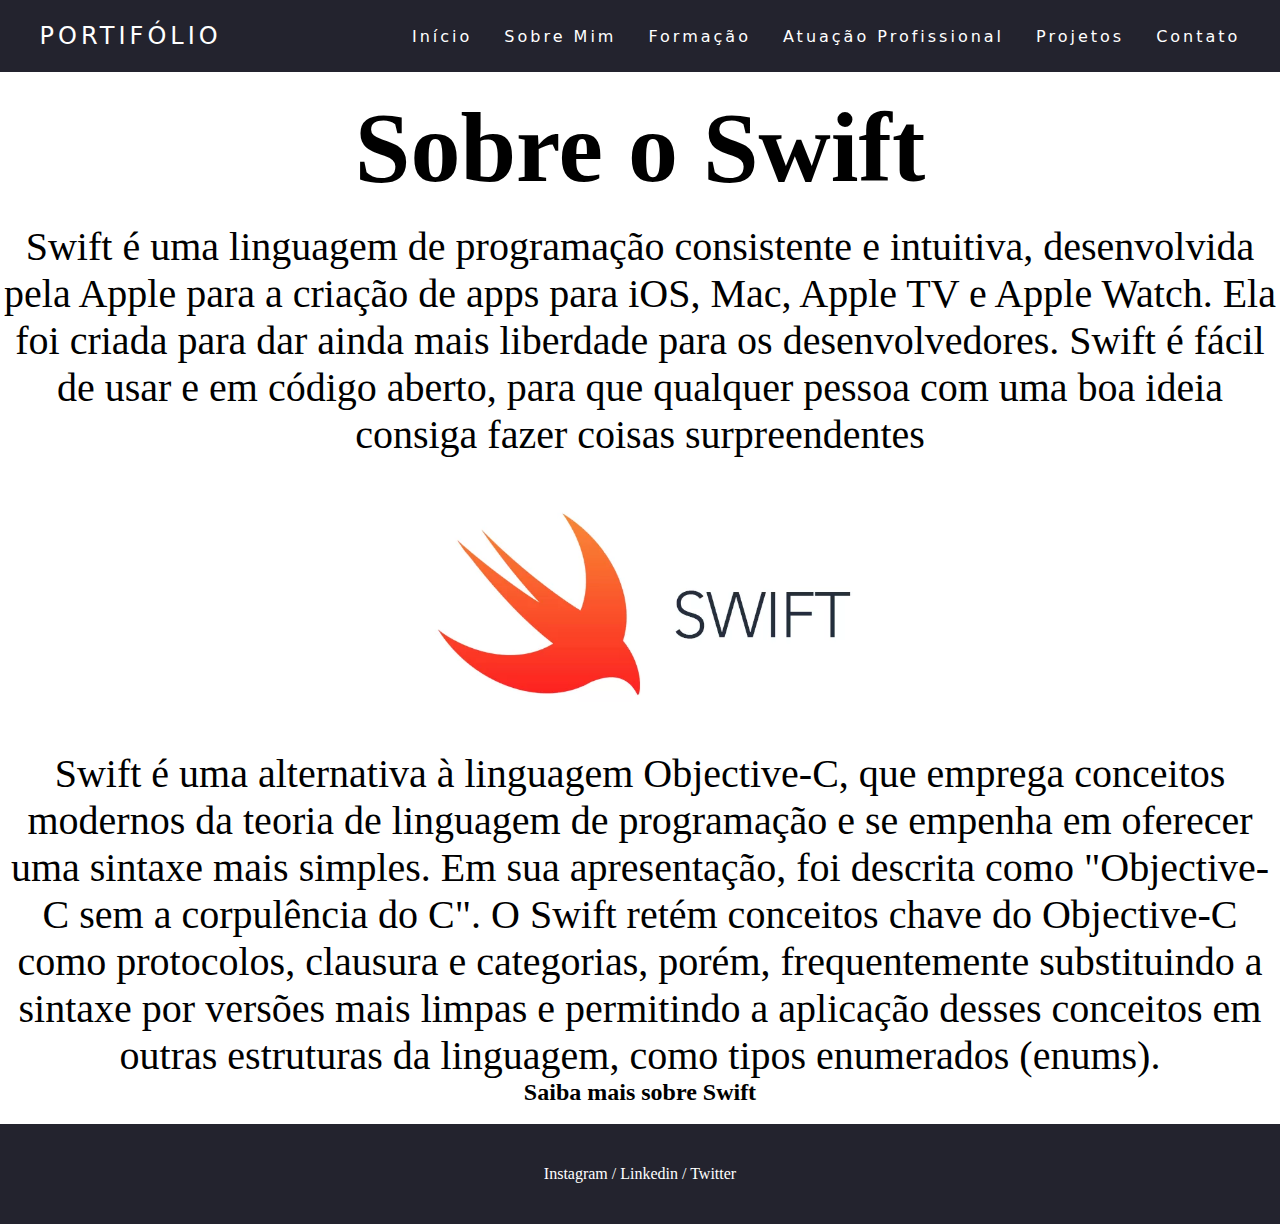
<file: Site Portifólio Fierro (v2.0)/swift.html>
<!DOCTYPE html>
<html lang="pt-br">

<head>
    <meta charset="UTF-8">
    <meta http-equiv="X-UA-Compatible" content="IE-edge">
    <meta name="viewport" content="width=device-width, initial-scale=1.0">
    <title>Portifólio Fierro - Swift</title>
    <link rel="stylesheet" href="style.css">

    <style>
        h1 {
            text-align: center;
            font-size: 100px;
        }

        p {
            text-align: center;
            font-size: 40px;
        }

        h2 {
            text-align: center;
        }

        html,
        body {
            min-height: 100%;
        }

        body {
            padding: 0;
            margin: 0;
        }

        .center {
            display: block;
            margin-left: auto;
            margin-right: auto;
            width: 40%;
        }

        footer {
            position: static;
            bottom: 0;
            background-color: #23232e;
            color: #FFF;
            width: 100%;
            height: 100px;
            text-align: center;
            line-height: 100px;
        }
    </style>
</head>

<body>
    <header>
        <nav>
            <a class="logo"> Portifólio</a>
            <div class="mobile-menu">
                <div class="line1"></div>
                <div class="line2"></div>
                <div class="line3"></div>
            </div>
            <ul class="nav-list">
                <li><a href="index.html">Início</a></li>
                <li><a href="sobre.html">Sobre Mim</a></li>
                <li><a href="formacao.html">Formação</a></li>
                <li><a href="profissional.html">Atuação Profissional</a></li>
                <li><a href="projetos.html">Projetos</a></li>
                <li><a href="contato.html">Contato</a></li>
            </ul>
        </nav>
    </header>
    <br>
    <h1>
        Sobre o Swift
    </h1>
    <br>
    <p>
        Swift é uma linguagem de programação consistente e intuitiva, desenvolvida pela Apple para a criação de apps
        para iOS, Mac, Apple TV e Apple Watch. Ela foi criada para dar ainda mais liberdade para os desenvolvedores.
        Swift é fácil de usar e em código aberto, para que qualquer pessoa com uma boa ideia consiga fazer coisas
        surpreendentes
    </p>
    <br>
    <img src="image/swift.jpg" alt="center" class="center">
    <br>
    <p>
        Swift é uma alternativa à linguagem Objective-C, que emprega conceitos modernos da teoria de linguagem de
        programação e se empenha em oferecer uma sintaxe mais simples. Em sua apresentação, foi descrita como
        "Objective-C sem a corpulência do C".

        O Swift retém conceitos chave do Objective-C como protocolos, clausura e categorias, porém, frequentemente
        substituindo a sintaxe por versões mais limpas e permitindo a aplicação desses conceitos em outras estruturas da
        linguagem, como tipos enumerados (enums).
        <br>
    <h2>
        <a target="_blank" href="https://www.apple.com/br/swift/">
            <font color="black">Saiba mais sobre Swift</font>
    </h2>
    <br>
    <footer>
        <a target="_blank" href="https://www.instagram.com/jmpfbr/">Instagram</a> /
        <a target="_blank" href="https://br.linkedin.com/in/joão-marcos-passos-fierro-554615234">Linkedin</a> /
        <a target="_blank" href="https://twitter.com/jmpf_ffc">Twitter</a>
    </footer>
</body>

</html>
</file>
<file: Site Portifólio Fierro (v2.0)/style.css>
* {
    margin: 0;
    padding: 0;
}

a {
    color: #fff;
    text-decoration: none;
    transition: 0.3s;
}

a:hover {
    opacity: 0.7;
}

.logo {
    font-size: 24px;
    text-transform: uppercase;
    letter-spacing: 4px;
}

nav {
    display: flex;
    justify-content: space-around;
    align-items: center;
    font-family: system-ui, apple-system, Helvetica, Arial, Helvetica, sans-serif;
    background: #23232e;
    height: 8vh;
}

.nav-list {

    list-style: none;
    display: flex;

}

.nav-list li {

    letter-spacing: 3px;
    margin-left: 32px;
}
</file>
